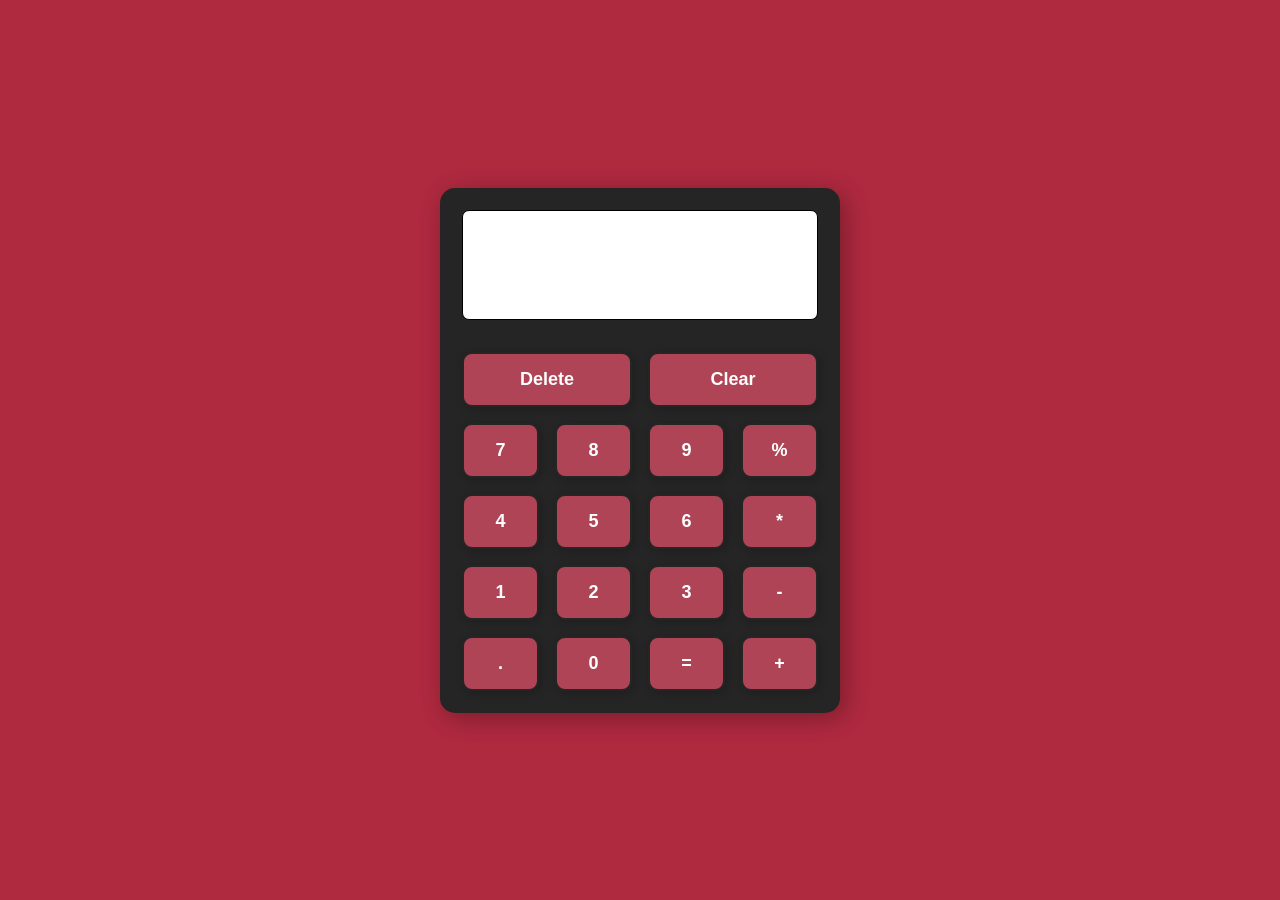
<file: index.html>
<!DOCTYPE html>
<html lang="en">
<head>
    <meta charset="UTF-8">
    <meta name="viewport" content="width=device-width, initial-scale=1.0">
    <title>calculator</title>
    <link rel="stylesheet" href="css/style2.css">

</head>
    <body>
        

        <div class="container">
            <input type="text" name="display" class="display js-display" placeholder="">
            
    
            <div class="numbers">
                <button class="clear btn3" onclick="
                    buttonElement = '';
                  displayResult(buttonElement)
                  stopBlinking()
                  startBlinking ()
                "> Clear</button>

                <button class="delete btn3" onclick="
                    removeButtonElement()
                ">Delete</button>

                <button class="btn3" value="7" onclick="
                    stopBlinking()
                    displayInnerHTML ('7');
                ">7</button>

                <button class="btn3" value="8" onclick="
                    stopBlinking()
                    displayInnerHTML ('8');
                ">8</button>

                <button class="btn3" value="9" onclick="
                    stopBlinking()
                    displayInnerHTML ('9');
                ">9</button>

                <button class="btn3" value="%" onclick="
                    stopBlinking()
                    displayInnerHTML ('%')
                ">%</button>

                <button class="btn3" value="4" onclick="
                    stopBlinking()
                    displayInnerHTML ('4');
                ">4</button>
                <button class="btn3" value="5" onclick="
                    stopBlinking()
                    displayInnerHTML ('5');
                ">5</button>

                <button class="btn3" value="6" onclick="
                    stopBlinking()
                    displayInnerHTML ('6');
                ">6</button>

                <button class="btn3" value="*" onclick="
                    stopBlinking()
                    displayInnerHTML ('*');
                ">*</button>

                <button class="btn3" value="1" onclick="
                    stopBlinking()
                    displayInnerHTML ('1');
                ">1</button>

                <button class="btn3" value="2" onclick="
                    stopBlinking()
                    displayInnerHTML ('2');
                ">2</button>

                <button class="btn3" value="3" onclick="
                    stopBlinking()
                    displayInnerHTML ('3');
                ">3</button>

                <button class="btn3" value="-" onclick="
                    stopBlinking()
                    displayInnerHTML ('-');
                ">-</button>

                <button class="btn3" value="." onclick="
                    stopBlinking()
                    displayInnerHTML ('.');
                ">.</button>

                <button class="btn3" value="0" onclick="
                    stopBlinking()
                    displayInnerHTML ('0');
                ">0</button>

                <button class="btn3" value="=" onclick="
                    calculate()
                ">=</button>

                <button class="btn3" value="+" onclick="
                    stopBlinking()
                    displayInnerHTML ('+');
                ">+</button>
            </div>
            

        </div>
    </body>

    <script src="js/cal.js"></script>

</html>
</file>
<file: css/style2.css>
*{
    margin:0px;
    padding:0px;
    box-sizing:border-box;
}

html{
    overflow-x: hidden;
}

body{display: flex;
    justify-content: center;
    align-items: center;
    min-height: 100vh;
    font-family: Arial, Helvetica, sans-serif;
    font-weight: bold;
    overflow-x: hidden;
    background: rgb(175, 41, 63);
}



.container{
    background-color:rgb(37, 37, 37);
    border:2px solid rgb(37, 37, 37);
    padding:20px;
    border-radius: 15px;
    max-width: 400px;
    width: 90%;
    display: flex;
    flex-direction: column;
    gap: 2rem;
    box-shadow:5px 5px 25px rgba(0,0,0,0.3);

}

.display{
    width:100% ;
    height: 110px;
    border: 1px solid;
    border-radius:7px;
    font-size: 25px;
    font-weight: bold;
    color: black;
    text-align: right;
    padding-inline: 10px;
    overflow: auto;
}


.numbers{
    display: grid;
    grid-template-columns: repeat(4, 1fr);
    grid-template-rows: repeat(5, auto);
    width: 100%;
    gap: 1rem;

}

.numbers .btn3{
    padding:15px 10px ;
    border: 2px solid rgb(37, 37, 37);
    border-radius: 5px ;
    font-size: 18px;
    font-weight: 550;
    border-radius: 10px;
    box-shadow: 2px 2px 8px rgba(0,0,0,0.2);
    background-color:rgb(175, 68, 86);
    color: white;
    transition: .3s ease;
}

.numbers button:hover{
    transform: scale(1.03);
}

 .clear{
    background-color:rgb(248, 136, 95);
    grid-column: 3/5;
    grid-row: 1/2;
    background: rgb(194, 194, 5);
}

 .delete{
    background-color:red;
    grid-column: 1/3;
    grid-row: 1/2;

}
</file>
